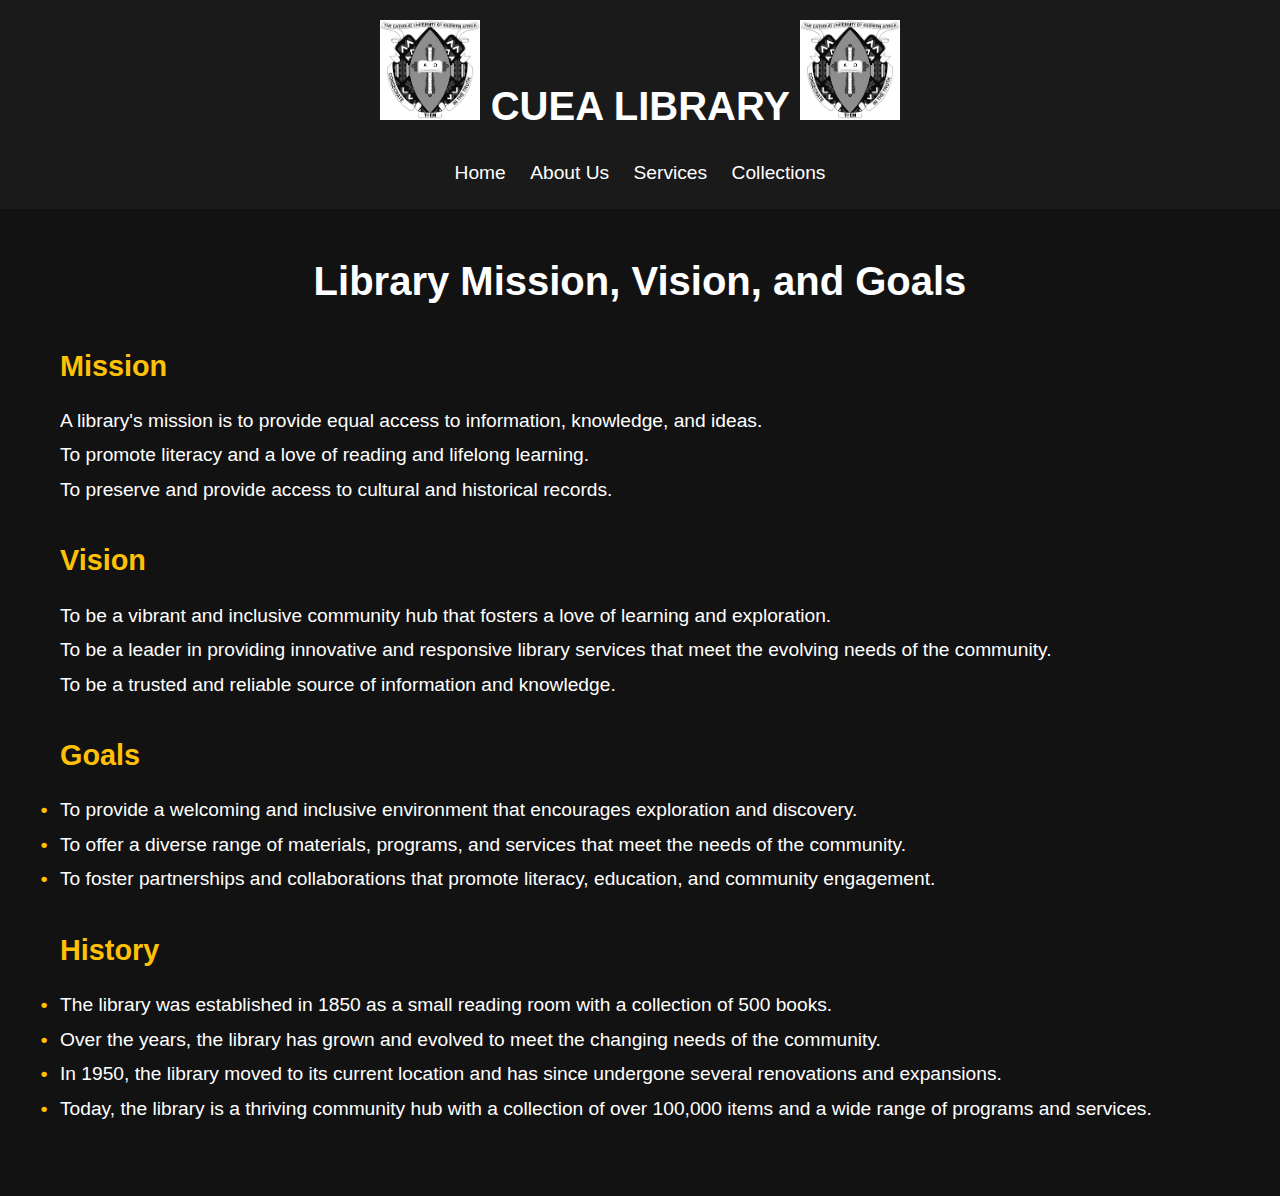
<file: about.html>
<!DOCTYPE html>
<html lang="en">
<head>
    <meta charset="UTF-8">
    <meta name="viewport" content="width=device-width, initial-scale=1.0">
    <title>About CUEA Library</title>
    <link rel="stylesheet" href="styles.css">
</head>
<body>
<header>
    <div class="container">
        <h1><img src="CUEA.png" width="100" height="100" alt="CUEA Logo"> CUEA LIBRARY <img src="CUEA.png" width="100" height="100" alt="CUEA Logo"></h1>
        <nav>
            <ul>
                <li><a href="index.html">Home</a></li>
                <li><a href="about.html">About Us</a></li>
                <li><a href="services.html">Services</a></li>
                <li><a href="collections.html">Collections</a></li>
            </ul>
        </nav>
    </div>
</header>

<section class="about">
    <div class="container">
        <h2>Library Mission, Vision, and Goals</h2>

        <div class="mission">
            <h3>Mission</h3>
            <ol>
                <li>A library's mission is to provide equal access to information, knowledge, and ideas.</li>
                <li>To promote literacy and a love of reading and lifelong learning.</li>
                <li>To preserve and provide access to cultural and historical records.</li>
            </ol>
        </div>

        <div class="vision">
            <h3>Vision</h3>
            <ol>
                <li>To be a vibrant and inclusive community hub that fosters a love of learning and exploration.</li>
                <li>To be a leader in providing innovative and responsive library services that meet the evolving needs of the community.</li>
                <li>To be a trusted and reliable source of information and knowledge.</li>
            </ol>
        </div>

        <div class="goals">
            <h3>Goals</h3>
            <ul>
                <li>To provide a welcoming and inclusive environment that encourages exploration and discovery.</li>
                <li>To offer a diverse range of materials, programs, and services that meet the needs of the community.</li>
                <li>To foster partnerships and collaborations that promote literacy, education, and community engagement.</li>
            </ul>
        </div>

        <div class="history">
            <h3>History</h3>
            <ul>
                <li>The library was established in 1850 as a small reading room with a collection of 500 books.</li>
                <li>Over the years, the library has grown and evolved to meet the changing needs of the community.</li>
                <li>In 1950, the library moved to its current location and has since undergone several renovations and expansions.</li>
                <li>Today, the library is a thriving community hub with a collection of over 100,000 items and a wide range of programs and services.</li>
            </ul>
        </div>
    </div>
</section>


</body>
</html>
</file>
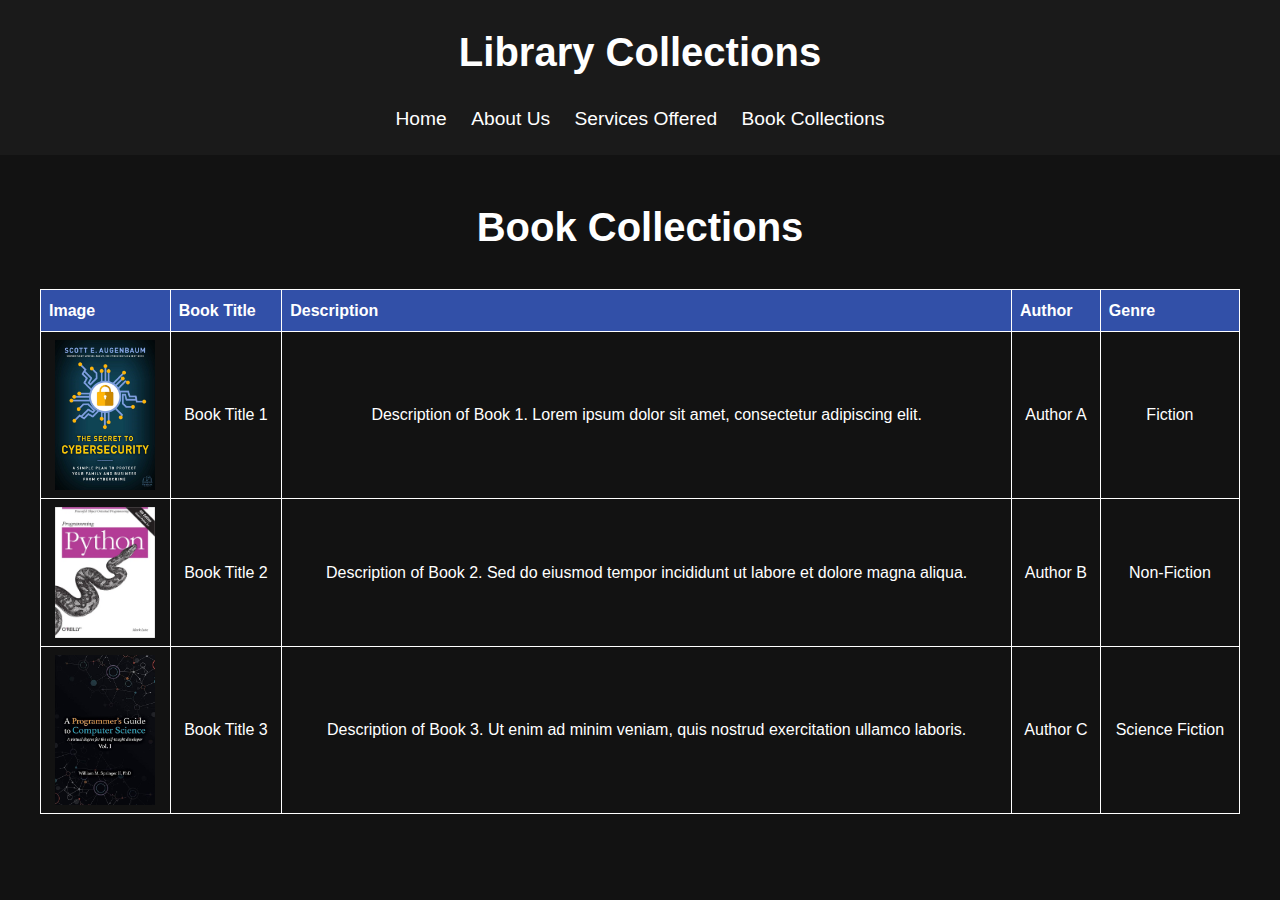
<file: collections.html>
<!DOCTYPE html>
<html lang="en">
<head>
    <meta charset="UTF-8">
    <meta name="viewport" content="width=device-width, initial-scale=1.0">
    <title>Book Collections</title>
    <link rel="stylesheet" href="styles.css">
</head>
<body>
<header>
    <div class="container">
        <h1>Library Collections</h1>
        <nav>
            <ul>
                <li><a href="index.html">Home</a></li>
                <li><a href="about.html">About Us</a></li>
                <li><a href="services.html">Services Offered</a></li>
                <li><a href="collections.html">Book Collections</a></li>
            </ul>
        </nav>
    </div>
</header>

<div class="container collections">
    <h2>Book Collections</h2>
    <table>
        <thead>
        <tr>
            <th>Image</th>
            <th>Book Title</th>
            <th>Description</th>
            <th>Author</th>
            <th>Genre</th>
        </tr>
        </thead>
        <tbody>
        <tr>
            <td><img src="cyber.jpg" alt="Book 1 Image"></td>
            <td>Book Title 1</td>
            <td>Description of Book 1. Lorem ipsum dolor sit amet, consectetur adipiscing elit.</td>
            <td>Author A</td>
            <td>Fiction</td>
        </tr>
        <tr>
            <td><img src="python.jpg" alt="Book 2 Image"></td>
            <td>Book Title 2</td>
            <td>Description of Book 2. Sed do eiusmod tempor incididunt ut labore et dolore magna aliqua.</td>
            <td>Author B</td>
            <td>Non-Fiction</td>
        </tr>
        <tr>
            <td><img src="programming.jpg" alt="Book 3 Image"></td>
            <td>Book Title 3</td>
            <td>Description of Book 3. Ut enim ad minim veniam, quis nostrud exercitation ullamco laboris.</td>
            <td>Author C</td>
            <td>Science Fiction</td>
        </tr>
        </tbody>
    </table>
</div>


</body>
</html>
</file>
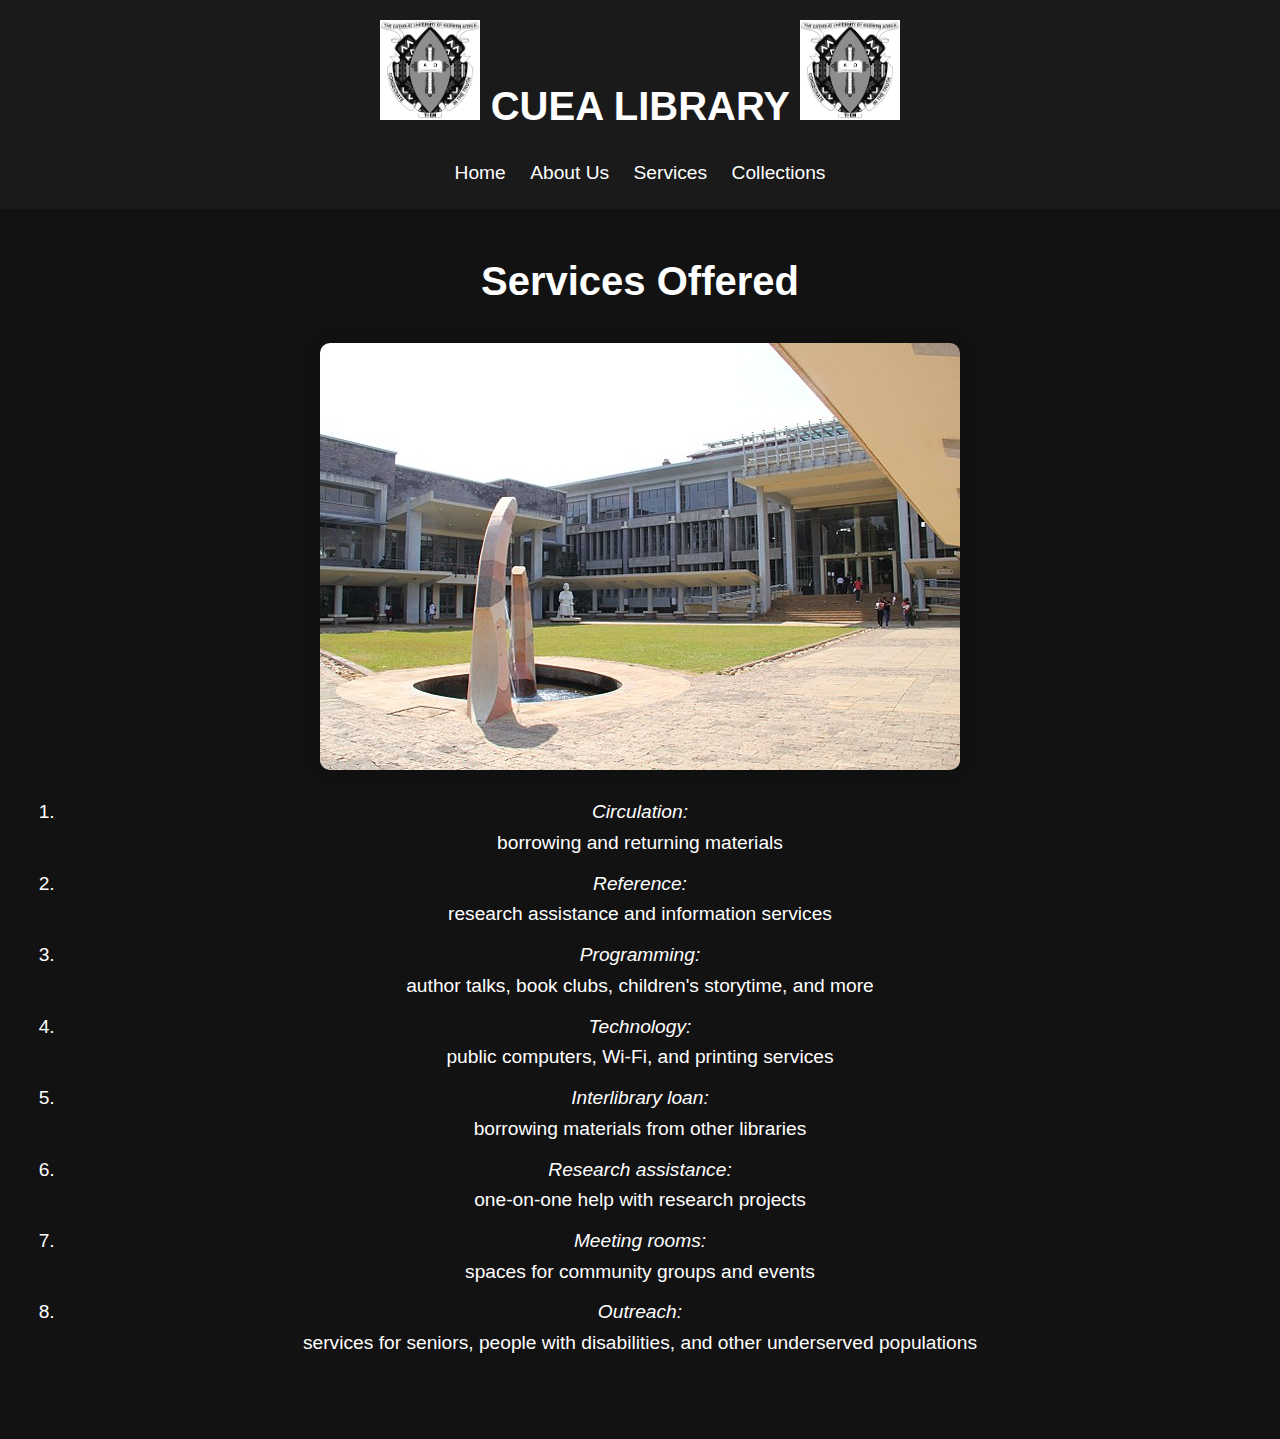
<file: services.html>
<!DOCTYPE html>
<html lang="en">
<head>
    <meta charset="UTF-8">
    <meta name="viewport" content="width=device-width, initial-scale=1.0">
    <title>Library Services</title>
    <link rel="stylesheet" href="styles.css">
</head>
<body>
<header>
    <div class="container">
        <h1><img src="CUEA.png" width="100" height="100" alt="CUEA Logo"> CUEA LIBRARY <img src="CUEA.png" width="100" height="100" alt="CUEA Logo"></h1>
        <nav>
            <ul>
                <li><a href="index.html">Home</a></li>
                <li><a href="about.html">About Us</a></li>
                <li><a href="services.html">Services</a></li>
                <li><a href="collections.html">Collections</a></li>
            </ul>
        </nav>
    </div>
</header>

<section class="services">
    <div class="container">
        <h2>Services Offered</h2>

        <div class="service-item">
            <img src="library.jpg" alt="Service 1">
            <ol type="1">
                <li><dt><i>Circulation:</i></dt> <dl>borrowing and returning materials</dl></li>
                <li><dt><i>Reference:</i></dt> <dl>research assistance and information services</dl></li>
                <li><dt><i>Programming:</i></dt> <dl>author talks, book clubs, children's storytime, and more</dl></li>
                <li><dt><i>Technology:</i></dt> <dl>public computers, Wi-Fi, and printing services</dl></li>
                <li><dt><i>Interlibrary loan:</i></dt> <dl>borrowing materials from other libraries</dl></li>
                <li><dt><i>Research assistance:</i></dt> <dl>one-on-one help with research projects</dl></li>
                <li><dt><i>Meeting rooms:</i></dt> <dl>spaces for community groups and events</dl></li>
                <li><dt><i>Outreach:</i></dt> <dl>services for seniors, people with disabilities, and other underserved populations</dl></li>
            </ol>
        </div>
    </div>
</section>


</body>
</html>
</file>
<file: styles.css>
/* Reset and basic styles */
* {
    margin: 0;
    padding: 0;
    box-sizing: border-box;
}

body {
    font-family: Arial, sans-serif;
    background-color: #121212; /* Dark background color */
    color: #fff; /* Light text color */
    line-height: 1.6;
}

.container {
    max-width: 1200px;
    margin: 0 auto;
    padding: 0 20px;
}

/* Header styles */
header {
    background-color: #1a1a1a; /* Dark background color */
    color: #fff;
    padding: 20px 0;
    text-align: center;
}

header h1 {
    font-size: 2.5rem;
    margin-bottom: 10px;
}

/* Navigation */
nav {
    margin-top: 20px;
}

nav ul {
    list-style-type: none;
    text-align: center;
}

nav ul li {
    display: inline;
    margin: 0 10px;
}

nav ul li a {
    color: #fff;
    text-decoration: none;
    font-size: 1.2rem;
    transition: color 0.3s ease;
}

nav ul li a:hover {
    color: #ffc107;
}

/* Hero section */
.hero {
    padding: 100px 0;
    text-align: center;
}

.hero-image {
    position: relative;
    width: 100%;
    max-height: 500px;
    overflow: hidden;
}

.hero-image img {
    width: 100%;
    height: auto;
    object-fit: cover;
}

.hero-content {
    position: absolute;
    top: 50%;
    left: 50%;
    transform: translate(-50%, -50%);
    text-align: center;
    color: #fff;
}

.hero-content h2 {
    font-size: 3rem;
    margin-bottom: 20px;
}

.hero-content p {
    font-size: 1.2rem;
    margin-bottom: 30px;
}

.btn {
    display: inline-block;
    background-color: #ffc107;
    color: #3250a8;
    padding: 10px 20px;
    text-decoration: none;
    border-radius: 5px;
    transition: background-color 0.3s ease;
}

.btn:hover {
    background-color: #e0a800;
}

/* About section */
.about {
    padding: 40px 0;
    text-align: left;
}

.about h2 {
    font-size: 2.5rem;
    text-align: center;
    margin-bottom: 30px;
    color: #fff; /* Light text color */
}

.about h3 {
    font-size: 1.8rem;
    margin-bottom: 15px;
    color: #ffc107; /* Yellow accent color */
}

.about ol, .about ul {
    list-style-type: none;
    margin-bottom: 30px;
}

.about ol li, .about ul li {
    font-size: 1.2rem;
    line-height: 1.8;
}

.about ul li:before {
    content: "\2022";  /* Bullet character */
    color: #ffc107; /* Yellow accent color */
    font-weight: bold;
    display: inline-block;
    width: 1em;
    margin-left: -1em;
}

/* Services section */
.services {
    padding: 40px 0;
    text-align: center;
    color: #fff;
}

.services h2 {
    font-size: 2.5rem;
    margin-bottom: 30px;
}

.service-item {
    margin-bottom: 40px;
    text-align: center;
}

.service-item img {
    max-width: 100%;
    height: auto;
    border-radius: 10px;
    box-shadow: 0 0 20px rgba(0, 0, 0, 0.2);
}

.service-item ol {
    list-style-type: decimal;
    margin-top: 20px;
    font-size: 1.2rem;
}

.service-item ol li {
    margin-bottom: 10px;
}

/* Book Collections section */
.collections {
    text-align: center;
    padding: 40px 0;
    color: #fff;
}

.collections h2 {
    font-size: 2.5rem;
    margin-bottom: 30px;
}

table {
    width: 100%;
    border-collapse: collapse;
    margin-top: 20px;
}

table th, table td {
    border: 1px solid #fff;
    padding: 8px;
}

table th {
    background-color: #3250a8; /* Darker blue */
    color: #fff;
    text-align: left;
}

table td img {
    max-width: 100px; /* Adjust maximum width for images */
    height: auto;
    display: block;
    margin: 0 auto; /* Center images within table cell */
}

/* Footer */
footer {
    background-color: #1a1a1a; /* Dark background color */
    color: #fff;
    text-align: center;
    padding: 10px 0;
    position: absolute;
    bottom: 0;
    width: 100%;
}
</file>
